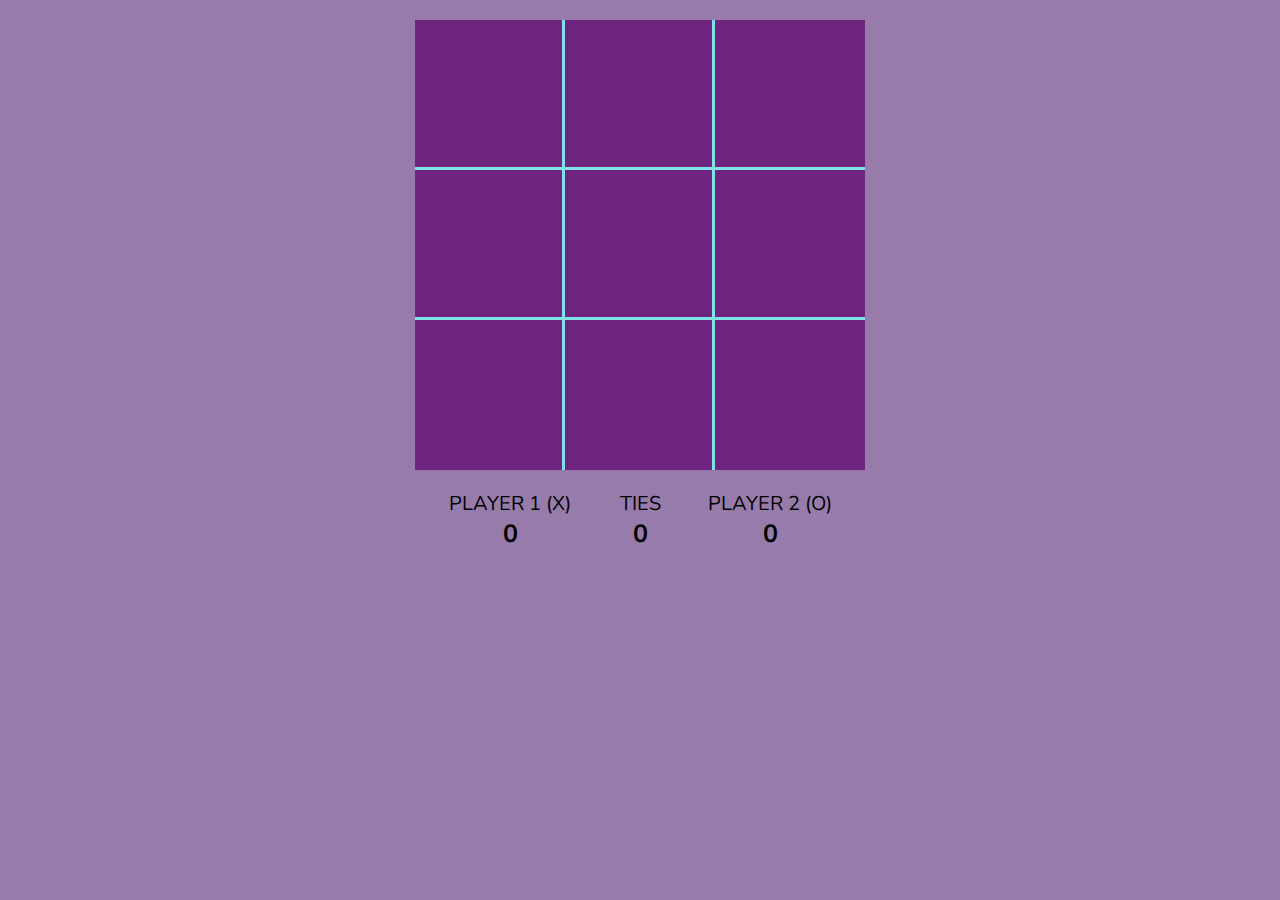
<file: tic-tac-toe/index.html>
<!DOCTYPE html>
<html lang="en">
<head>
	<meta charset="UTF-8">
	<title>Tic-tac-toe</title>
	<link rel="stylesheet" href="css/style.css">
	<script src="js/app.js"></script>
	<link href="https://fonts.googleapis.com/css?family=Nunito" rel="stylesheet">
</head>
<body>
	
	<div class="board">
		<div class="square top left"></div>
		<div class="square top left"></div>
		<div class="square top"></div>
		<div class="square top left"></div>
		<div class="square top left"></div>
		<div class="square top"></div>
		<div class="square left"></div>
		<div class="square left"></div>
		<div class="square"></div>
		<div class="modal">
			<h1 class="winner"></h1>
		</div>
	</div>
	<div class="results">
		<div>
			<span class="first_player">PLAYER 1</span>
			<span class="number first">0</span>
		</div>
		<div>
			<span>TIES</span>
			<span class="number ties">0</span>
		</div>
		<div>
			<span class="second_player
			">PLAYER 2</span>
			<span class="number second">0</span>
		</div>
	</div>
</body>
</html>
</file>
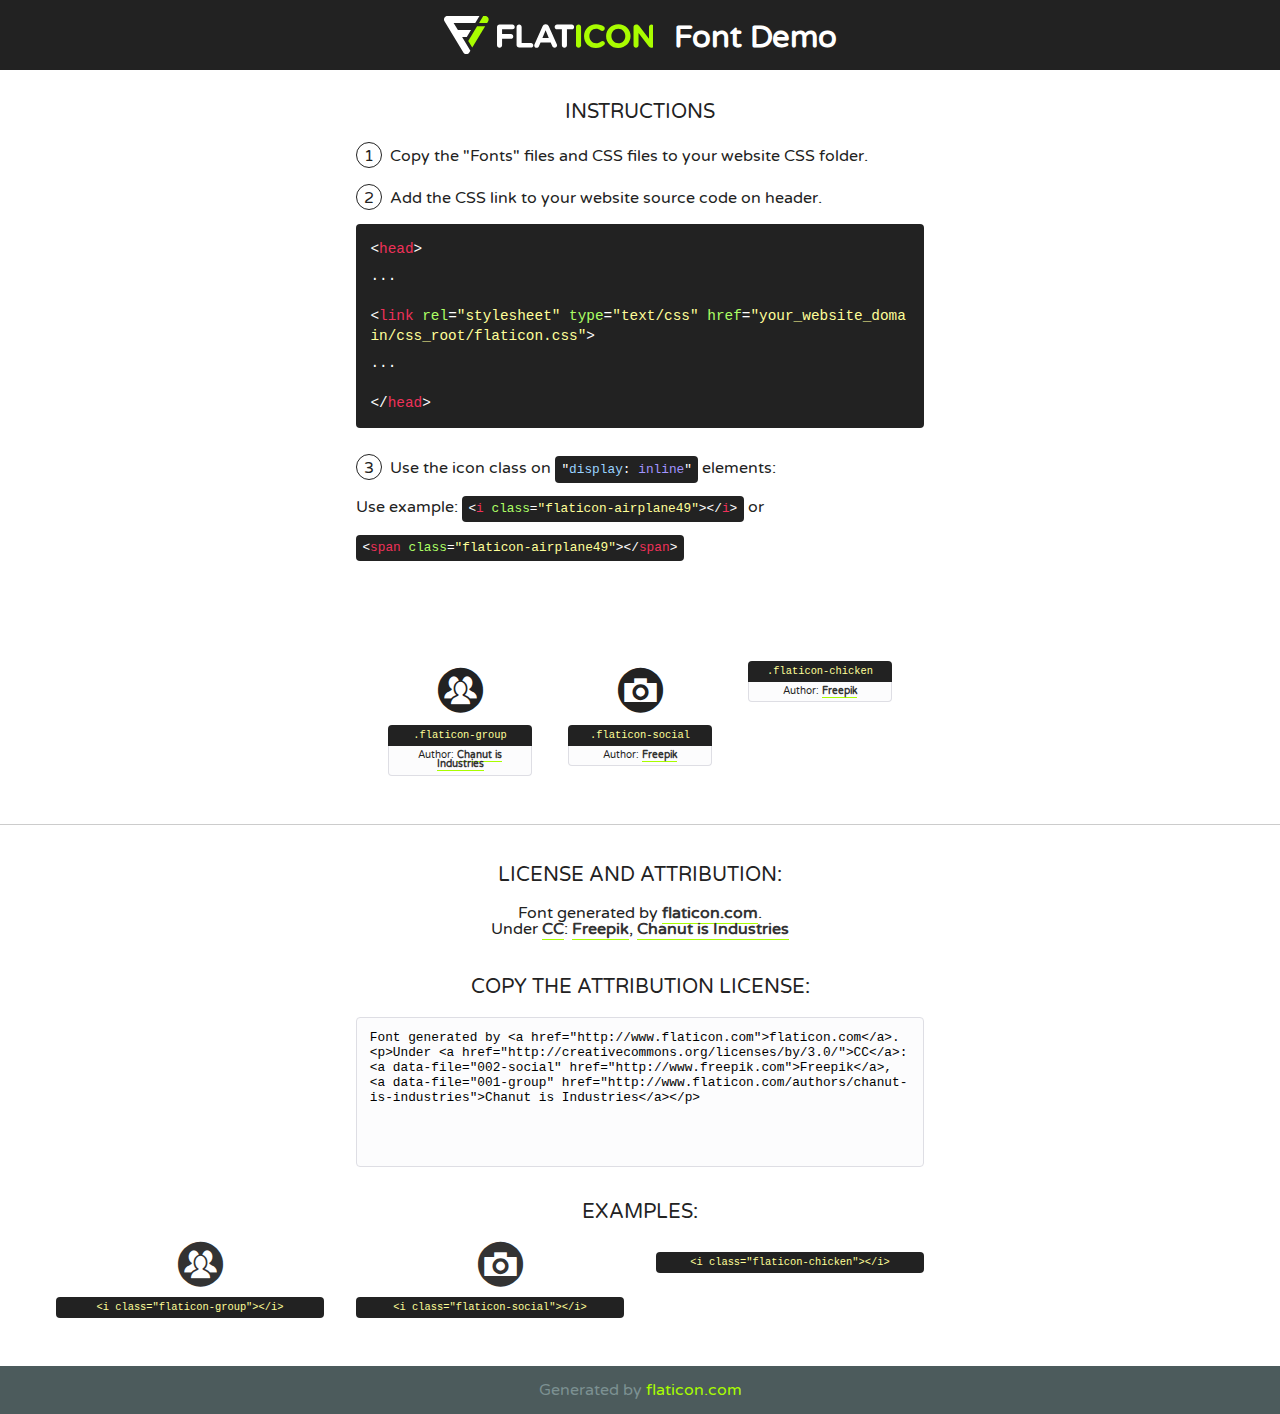
<file: project/font/flaticon.html>
<!DOCTYPE html>
<!--
  Flaticon icon font: Flaticon
  Creation date: 30/05/2017 07:39
-->
<html>
<!DOCTYPE html>
<html>

<head>
    <title>Flaticon WebFont</title>
    <link href="http://fonts.googleapis.com/css?family=Varela+Round" rel="stylesheet" type="text/css" />
    <link rel="stylesheet" type="text/css" href="flaticon.css">
    <meta charset="UTF-8">
    <style>
    html, body, div, span, applet, object, iframe,
    h1, h2, h3, h4, h5, h6, p, blockquote, pre,
    a, abbr, acronym, address, big, cite, code,
    del, dfn, em, img, ins, kbd, q, s, samp,
    small, strike, strong, sub, sup, tt, var,
    b, u, i, center,
    dl, dt, dd, ol, ul, li,
    fieldset, form, label, legend,
    table, caption, tbody, tfoot, thead, tr, th, td,
    article, aside, canvas, details, embed, 
    figure, figcaption, footer, header, hgroup, 
    menu, nav, output, ruby, section, summary,
    time, mark, audio, video {
        margin: 0;
        padding: 0;
        border: 0;
        font-size: 100%;
        font: inherit;
        vertical-align: baseline;
    }
    /* HTML5 display-role reset for older browsers */
    article, aside, details, figcaption, figure, 
    footer, header, hgroup, menu, nav, section {
        display: block;
    }
    body {
        line-height: 1;
    }
    ol, ul {
        list-style: none;
    }
    blockquote, q {
        quotes: none;
    }
    blockquote:before, blockquote:after,
    q:before, q:after {
        content: '';
        content: none;
    }
    table {
        border-collapse: collapse;
        border-spacing: 0;
    }
    body {
        font-family: 'Varela Round', Helvetica, Arial, sans-serif;
        font-size: 16px;
        color: #222;
    }
    a {
        color: #333;
        border-bottom: 1px solid #a9fd00;
        font-weight: bold;
        text-decoration: none;
    }
    * {
        -moz-box-sizing: border-box;
        -webkit-box-sizing: border-box;
        box-sizing: border-box;
        margin: 0;
        padding: 0;
    }
    [class^="flaticon-"]:before, [class*=" flaticon-"]:before, [class^="flaticon-"]:after, [class*=" flaticon-"]:after {
        font-family: Flaticon;
        font-size: 30px;
        font-style: normal;
        margin-left: 20px;
        color: #333;
    }
    .wrapper {
        max-width: 600px;
        margin: auto;
        padding: 0 1em;
    }
    .title {
        font-size: 1.25em;
        text-align: center;
        margin-bottom: 1em;
        text-transform: uppercase;
    }
    header {
        text-align: center;
        background-color: #222;
        color: #fff;
        padding: 1em;
    }
    header .logo {
        width: 210px;
        height: 38px;
        display: inline-block;
        vertical-align: middle;
        margin-right: 1em;
        border: none;
    }
    header strong {
        font-size: 1.95em;
        font-weight: bold;
        vertical-align: middle;
        margin-top: 5px;
        display: inline-block;
    }
    .demo {
        margin: 2em auto;
        line-height: 1.25em;
    }
    .demo ul li {
        margin-bottom: 1em;
    }
    .demo ul li .num {
        color: #222;
        border-radius: 20px;
        display: inline-block;
        width: 26px;
        padding: 3px;
        height: 26px;
        text-align: center;
        margin-right: 0.5em;
        border: 1px solid #222;
    }
    .demo ul li code {
        background-color: #222;
        border-radius: 4px;
        padding: 0.25em 0.5em;
        display: inline-block;
        color: #fff;
        font-family: Consolas,Monaco,Lucida Console,Liberation Mono,DejaVu Sans Mono,Bitstream Vera Sans Mono,Courier New, monospace;
        font-weight: lighter;
        margin-top: 1em;
        font-size: 0.8em;
        word-break: break-all;
    }
    .demo ul li code.big {
        padding: 1em;
        font-size: 0.9em;
    }
    .demo ul li code .red {
        color: #EF3159;
    }
    .demo ul li code .green {
        color: #ACFF65;
    }
    .demo ul li code .yellow {
        color: #FFFF99;
    }
    .demo ul li code .blue {
        color: #99D3FF;
    }
    .demo ul li code .purple {
        color: #A295FF;
    }
    .demo ul li code .dots {
        margin-top: 0.5em;
        display: block;
    }
    #glyphs {
        border-bottom: 1px solid #ccc;
        padding: 2em 0;
        text-align: center;
    }
    .glyph {
        display: inline-block;
        width: 9em;
        margin: 1em;
        text-align: center;
        vertical-align: top;
        background: #FFF;
    }
    .glyph .glyph-icon {
        padding: 10px;
        display: block;
        font-family:"Flaticon";
        font-size: 64px;
        line-height: 1;
    }
    .glyph .glyph-icon:before {
        font-size: 64px;
        color: #222;
        margin-left: 0;
    }
    .class-name {
        font-size: 0.65em;
        background-color: #222;
        color: #fff;
        border-radius: 4px 4px 0 0;
        padding: 0.5em;
        color: #FFFF99;
        font-family: Consolas,Monaco,Lucida Console,Liberation Mono,DejaVu Sans Mono,Bitstream Vera Sans Mono,Courier New, monospace;
    }
    .author-name {
        font-size: 0.6em;
        background-color: #fcfcfd;
        border: 1px solid #DEDEE4;
        border-top: 0;
        border-radius: 0 0 4px 4px;
        padding: 0.5em;
    }
    .class-name:last-child {
        font-size: 10px;
        color:#888;
    }
    .class-name:last-child a {
        font-size: 10px;
        color:#555;
    }
    .class-name:last-child a:hover {
        color:#a9fd00;
    }
    .glyph > input {
        display: block;
        width: 100px;
        margin: 5px auto;
        text-align: center;
        font-size: 12px;
        cursor: text;
    }
    .glyph > input.icon-input {
        font-family:"Flaticon";
        font-size: 16px;
        margin-bottom: 10px;
    }
    .attribution .title {
        margin-top: 2em;
    }
    .attribution textarea {
        background-color: #fcfcfd;
        padding: 1em;
        border: none;
        box-shadow: none;
        border: 1px solid #DEDEE4;
        border-radius: 4px;
        resize: none;
        width: 100%;
        height: 150px;
        font-size: 0.8em;
        font-family: Consolas,Monaco,Lucida Console,Liberation Mono,DejaVu Sans Mono,Bitstream Vera Sans Mono,Courier New, monospace;
        -webkit-appearance: none;
    }
    .iconsuse {
        margin: 2em auto;
        text-align: center;
        max-width: 1200px;
    }
    .iconsuse:after {
        content: '';
        display: table;
        clear: both;
    }
    .iconsuse .image {
        float: left;
        width: 25%;
        padding: 0 1em;
    }
    .iconsuse .image p {
        margin-bottom: 1em;
    }
    .iconsuse .image span {
        display: block;
        font-size: 0.65em;
        background-color: #222;
        color: #fff;
        border-radius: 4px;
        padding: 0.5em;
        color: #FFFF99;
        margin-top: 1em;
        font-family: Consolas,Monaco,Lucida Console,Liberation Mono,DejaVu Sans Mono,Bitstream Vera Sans Mono,Courier New, monospace;
    }
    #footer {
        text-align: center;
        background-color: #4C5B5C;
        color: #7c9192;
        padding: 1em;
    }
    #footer a {
        border: none;
        color: #a9fd00;
        font-weight: normal;
    }
    @media (max-width: 960px) {
        .iconsuse .image {
            width: 50%;
        }
    }
    @media (max-width: 560px) {
        .iconsuse .image {
            width: 100%;
        }
    }
    </style>
</head>

<body class="characters-off">

    <header>
        <a href="http://www.flaticon.com" target="_blank" class="logo">
            <svg version="1.1" xmlns="http://www.w3.org/2000/svg" xmlns:xlink="http://www.w3.org/1999/xlink" xmlns:a="http://ns.adobe.com/AdobeSVGViewerExtensions/3.0/" viewBox="0 0 560.875 102.036" enable-background="new 0 0 560.875 102.036" xml:space="preserve">
                <defs>
                </defs>
                <g>
                    <g class="letters">
                        <path fill="#ffffff" d="M141.596,29.675c0-3.777,2.985-6.767,6.764-6.767h34.438c3.426,0,6.15,2.728,6.15,6.15
                        c0,3.43-2.724,6.149-6.15,6.149h-27.674v13.091h23.719c3.429,0,6.151,2.724,6.151,6.15c0,3.43-2.723,6.149-6.151,6.149h-23.719
                        v17.574c0,3.773-2.986,6.761-6.764,6.761c-3.779,0-6.764-2.989-6.764-6.761V29.675z"></path>
                        <path fill="#ffffff" d="M193.844,29.149c0-3.781,2.985-6.767,6.764-6.767c3.776,0,6.763,2.985,6.763,6.767v42.957h25.039
                        c3.426,0,6.149,2.726,6.149,6.153c0,3.425-2.723,6.15-6.149,6.15h-31.802c-3.779,0-6.764-2.986-6.764-6.768V29.149z"></path>
                        <path fill="#ffffff" d="M241.891,75.71l21.438-48.407c1.492-3.341,4.215-5.357,7.906-5.357h0.792
                        c3.686,0,6.323,2.017,7.815,5.357l21.439,48.407c0.436,0.967,0.701,1.845,0.701,2.723c0,3.602-2.809,6.501-6.414,6.501
                        c-3.161,0-5.269-1.845-6.499-4.655l-4.132-9.661h-27.059l-4.301,10.102c-1.144,2.631-3.426,4.214-6.237,4.214
                        c-3.517,0-6.24-2.81-6.24-6.325C241.1,77.64,241.451,76.677,241.891,75.71z M279.932,58.666l-8.521-20.297l-8.526,20.297H279.932
                        z"></path>
                        <path fill="#ffffff" d="M314.864,35.387H301.86c-3.429,0-6.239-2.813-6.239-6.238c0-3.429,2.811-6.24,6.239-6.24h39.533
                        c3.426,0,6.237,2.811,6.237,6.24c0,3.425-2.811,6.238-6.237,6.238h-13.001v42.785c0,3.773-2.99,6.761-6.764,6.761
                        c-3.779,0-6.764-2.989-6.764-6.761V35.387z"></path>
                        <path fill="#A9FD00" d="M352.615,29.149c0-3.781,2.985-6.767,6.767-6.767c3.774,0,6.761,2.985,6.761,6.767v49.024
                        c0,3.773-2.987,6.761-6.761,6.761c-3.781,0-6.767-2.989-6.767-6.761V29.149z"></path>
                        <path fill="#A9FD00" d="M374.132,53.836v-0.179c0-17.481,13.178-31.801,32.065-31.801c9.22,0,15.459,2.458,20.557,6.238
                        c1.402,1.054,2.637,2.985,2.637,5.357c0,3.692-2.985,6.59-6.681,6.59c-1.845,0-3.071-0.702-4.044-1.319
                        c-3.776-2.813-7.729-4.393-12.562-4.393c-10.364,0-17.831,8.611-17.831,19.154v0.173c0,10.542,7.291,19.329,17.831,19.329
                        c5.715,0,9.492-1.756,13.359-4.834c1.049-0.874,2.458-1.491,4.039-1.491c3.429,0,6.325,2.813,6.325,6.236
                        c0,2.106-1.056,3.78-2.282,4.834c-5.539,4.834-12.036,7.733-21.878,7.733C387.572,85.464,374.132,71.493,374.132,53.836z"></path>
                        <path fill="#A9FD00" d="M433.009,53.836v-0.179c0-17.481,13.79-31.801,32.766-31.801c18.981,0,32.592,14.143,32.592,31.628v0.173
                        c0,17.483-13.785,31.807-32.769,31.807C446.625,85.464,433.009,71.32,433.009,53.836z M484.224,53.836v-0.179
                        c0-10.539-7.725-19.326-18.626-19.326c-10.893,0-18.449,8.611-18.449,19.154v0.173c0,10.542,7.73,19.329,18.626,19.329
                        C476.676,72.986,484.224,64.378,484.224,53.836z"></path>
                        <path fill="#A9FD00" d="M506.233,29.321c0-3.774,2.99-6.763,6.767-6.763h1.401c3.252,0,5.183,1.583,7.029,3.953l26.093,34.265
                        V29.059c0-3.692,2.99-6.677,6.681-6.677c3.683,0,6.671,2.985,6.671,6.677v48.934c0,3.78-2.987,6.765-6.764,6.765h-0.436
                        c-3.257,0-5.188-1.581-7.034-3.953l-27.056-35.492v32.944c0,3.687-2.985,6.676-6.678,6.676c-3.683,0-6.673-2.989-6.673-6.676
                        V29.321z"></path>
                    </g>
                    <g class="insignia">
                        <path fill="#ffffff" d="M48.372,56.137h12.517l11.156-18.537H37.186L25.688,18.539h57.825L94.668,0H9.271
                        C5.925,0,2.842,1.801,1.198,4.716c-1.644,2.907-1.593,6.482,0.134,9.343l50.38,83.501c1.678,2.781,4.689,4.476,7.938,4.476
                        c3.246,0,6.257-1.695,7.935-4.476l2.898-4.804L48.372,56.137z"></path>
                        <g class="i">
                            <path fill="#A9FD00" d="M93.575,18.539h0.031v0.004l21.652,0.004l2.705-4.488c1.727-2.861,1.778-6.436,0.133-9.343
                            C116.454,1.801,113.371,0,110.026,0h-5.294L93.575,18.539z"></path>
                            <polygon fill="#A9FD00" points="88.291,27.356 64.725,66.486 75.519,84.404 109.942,27.356"></polygon>
                        </g>
                    </g>
                </g>
            </svg>
        </a>
        <strong>Font Demo</strong>
    </header>


    <section class="demo wrapper">

        <p class="title">Instructions</p>

        <ul>
            <li>
                <span class="num">1</span>Copy the "Fonts" files and CSS files to your website CSS folder.
            </li>
            <li>
                <span class="num">2</span>Add the CSS link to your website source code on header.
                <code class="big">
                    &lt;<span class="red">head</span>&gt;
                    <br/><span class="dots">...</span>
                    <br/>&lt;<span class="red">link</span> <span class="green">rel</span>=<span class="yellow">"stylesheet"</span> <span class="green">type</span>=<span class="yellow">"text/css"</span> <span class="green">href</span>=<span class="yellow">"your_website_domain/css_root/flaticon.css"</span>&gt;
                    <br/><span class="dots">...</span>
                    <br/>&lt;/<span class="red">head</span>&gt;
                </code>
            </li>

            <li>
                <p>
                    <span class="num">3</span>Use the icon class on <code>"<span class="blue">display</span>:<span class="purple"> inline</span>"</code> elements:
                    <br />
                    Use example: <code>&lt;<span class="red">i</span> <span class="green">class</span>=<span class="yellow">&quot;flaticon-airplane49&quot;</span>&gt;&lt;/<span class="red">i</span>&gt;</code> or <code>&lt;<span class="red">span</span> <span class="green">class</span>=<span class="yellow">&quot;flaticon-airplane49&quot;</span>&gt;&lt;/<span class="red">span</span>&gt;</code>
            </li>
        </ul>

    </section>




   <section id="glyphs">          
    
      
        <div class="glyph"><div class="glyph-icon flaticon-group"></div>
            <div class="class-name">.flaticon-group</div>
            <div class="author-name">Author: <a data-file="001-group" href="http://www.flaticon.com/authors/chanut-is-industries">Chanut is Industries</a> </div> 
        </div>        
        
        <div class="glyph"><div class="glyph-icon flaticon-social"></div>
            <div class="class-name">.flaticon-social</div>
            <div class="author-name">Author: <a data-file="002-social" href="http://www.freepik.com">Freepik</a> </div> 
        </div>        
        
        <div class="glyph"><div class="glyph-icon flaticon-chicken"></div>
            <div class="class-name">.flaticon-chicken</div>
            <div class="author-name">Author: <a data-file="003-chicken" href="http://www.freepik.com">Freepik</a> </div> 
        </div>        
        

    </section>



    <section class="attribution wrapper"   style="text-align:center;">

      <div class="title">License and attribution:</div><div class="attrDiv">Font generated by <a href="http://www.flaticon.com">flaticon.com</a>. <div><p>Under <a href="http://creativecommons.org/licenses/by/3.0/">CC</a>: <a data-file="002-social" href="http://www.freepik.com">Freepik</a>, <a data-file="001-group" href="http://www.flaticon.com/authors/chanut-is-industries">Chanut is Industries</a></p>  </div>
      </div>
      <div class="title">Copy the Attribution License:</div>

    <textarea onclick="this.focus();this.select();">Font generated by &lt;a href=&quot;http://www.flaticon.com&quot;&gt;flaticon.com&lt;/a&gt;. <p>Under <a href="http://creativecommons.org/licenses/by/3.0/">CC</a>: <a data-file="002-social" href="http://www.freepik.com">Freepik</a>, <a data-file="001-group" href="http://www.flaticon.com/authors/chanut-is-industries">Chanut is Industries</a></p>  
     </textarea>

    </section>

    <section class="iconsuse">

          <div class="title">Examples:</div>            
             
            <div class="image">
                <p>
                    <i class="glyph-icon flaticon-group"></i> 
                    <span>&lt;i class=&quot;flaticon-group&quot;&gt;&lt;/i&gt;</span>
                </p>
            </div>
            
            <div class="image">
                <p>
                    <i class="glyph-icon flaticon-social"></i> 
                    <span>&lt;i class=&quot;flaticon-social&quot;&gt;&lt;/i&gt;</span>
                </p>
            </div>
            
            <div class="image">
                <p>
                    <i class="glyph-icon flaticon-chicken"></i> 
                    <span>&lt;i class=&quot;flaticon-chicken&quot;&gt;&lt;/i&gt;</span>
                </p>
            </div>
                       
        </div>
                            
    </section>

<div id="footer">
    <div>Generated by <a href="http://www.flaticon.com">flaticon.com</a>
    </div>
</div>



</body>
</html>
</file>
<file: tic-tac-toe/css/style.css>
*{
	margin: 0;
	padding: 0;
	box-sizing: border-box;
}

body{
	background-color: #977BAB;
	display: flex;
	flex-direction: column;
	align-items: center;
	justify-content: center;
}

.board{
	width: 450px;
	height: 450px;
	display: flex;
	flex-direction: row;
	flex-wrap: wrap;
	margin-top: 20px;
	position: relative;
}

.square{
	color: #93BFB6;
	font-size: 100px;
	font-family: 'Nunito', sans-serif;
	font-weight: bold;
	display: flex;
	flex-direction: row;
	align-items: center;
	justify-content: center;
	
	width: 150px;
	height: 150px;
	background: #6F2480; 
	cursor: pointer;
	transition: all ease 0.7s;
}

.square:hover{
	background: #10D2E5;
}

.results {
	width: 390px;
	height: 100px;
	display: flex;
}

.results div {
	width: 130px;
	height: 100%;
	display: flex;
	flex-direction: column;
	align-items: center;
	justify-content: center;
	font-family: 'Nunito', sans-serif;
	font-size: 20px;
}

.number {
	font-weight: bold;
	font-size: 25px;
}


.top {
	border-bottom: 3px solid #81E2E6;
}

.left {
	border-right: 3px solid #81E2E6;
}

.modal{
	position: absolute;
	left: 75px;
	top: 100px;
	visibility: hidden;
	color: #6F2480;
	width: 300px;
	height: 250px;
	background: #81E2E6;
	display: flex;
	align-items: center;
	justify-content: center;
}
</file>
<file: project/font/flaticon.css>
/*
  	Flaticon icon font: Flaticon
  	Creation date: 30/05/2017 07:39
  	*/

@font-face {
  font-family: "Flaticon";
  src: url("./Flaticon.eot");
  src: url("./Flaticon.eot?#iefix") format("embedded-opentype"),
       url("./Flaticon.woff") format("woff"),
       url("./Flaticon.ttf") format("truetype"),
       url("./Flaticon.svg#Flaticon") format("svg");
  font-weight: normal;
  font-style: normal;
}

@media screen and (-webkit-min-device-pixel-ratio:0) {
  @font-face {
    font-family: "Flaticon";
    src: url("./Flaticon.svg#Flaticon") format("svg");
  }
}

[class^="flaticon-"]:before, [class*=" flaticon-"]:before,
[class^="flaticon-"]:after, [class*=" flaticon-"]:after {   
  font-family: Flaticon;
        font-size: 45px !important;
font-style: normal;
}

.flaticon-group:before { content: "\f100"; }
.flaticon-social:before { content: "\f101"; }
</file>
